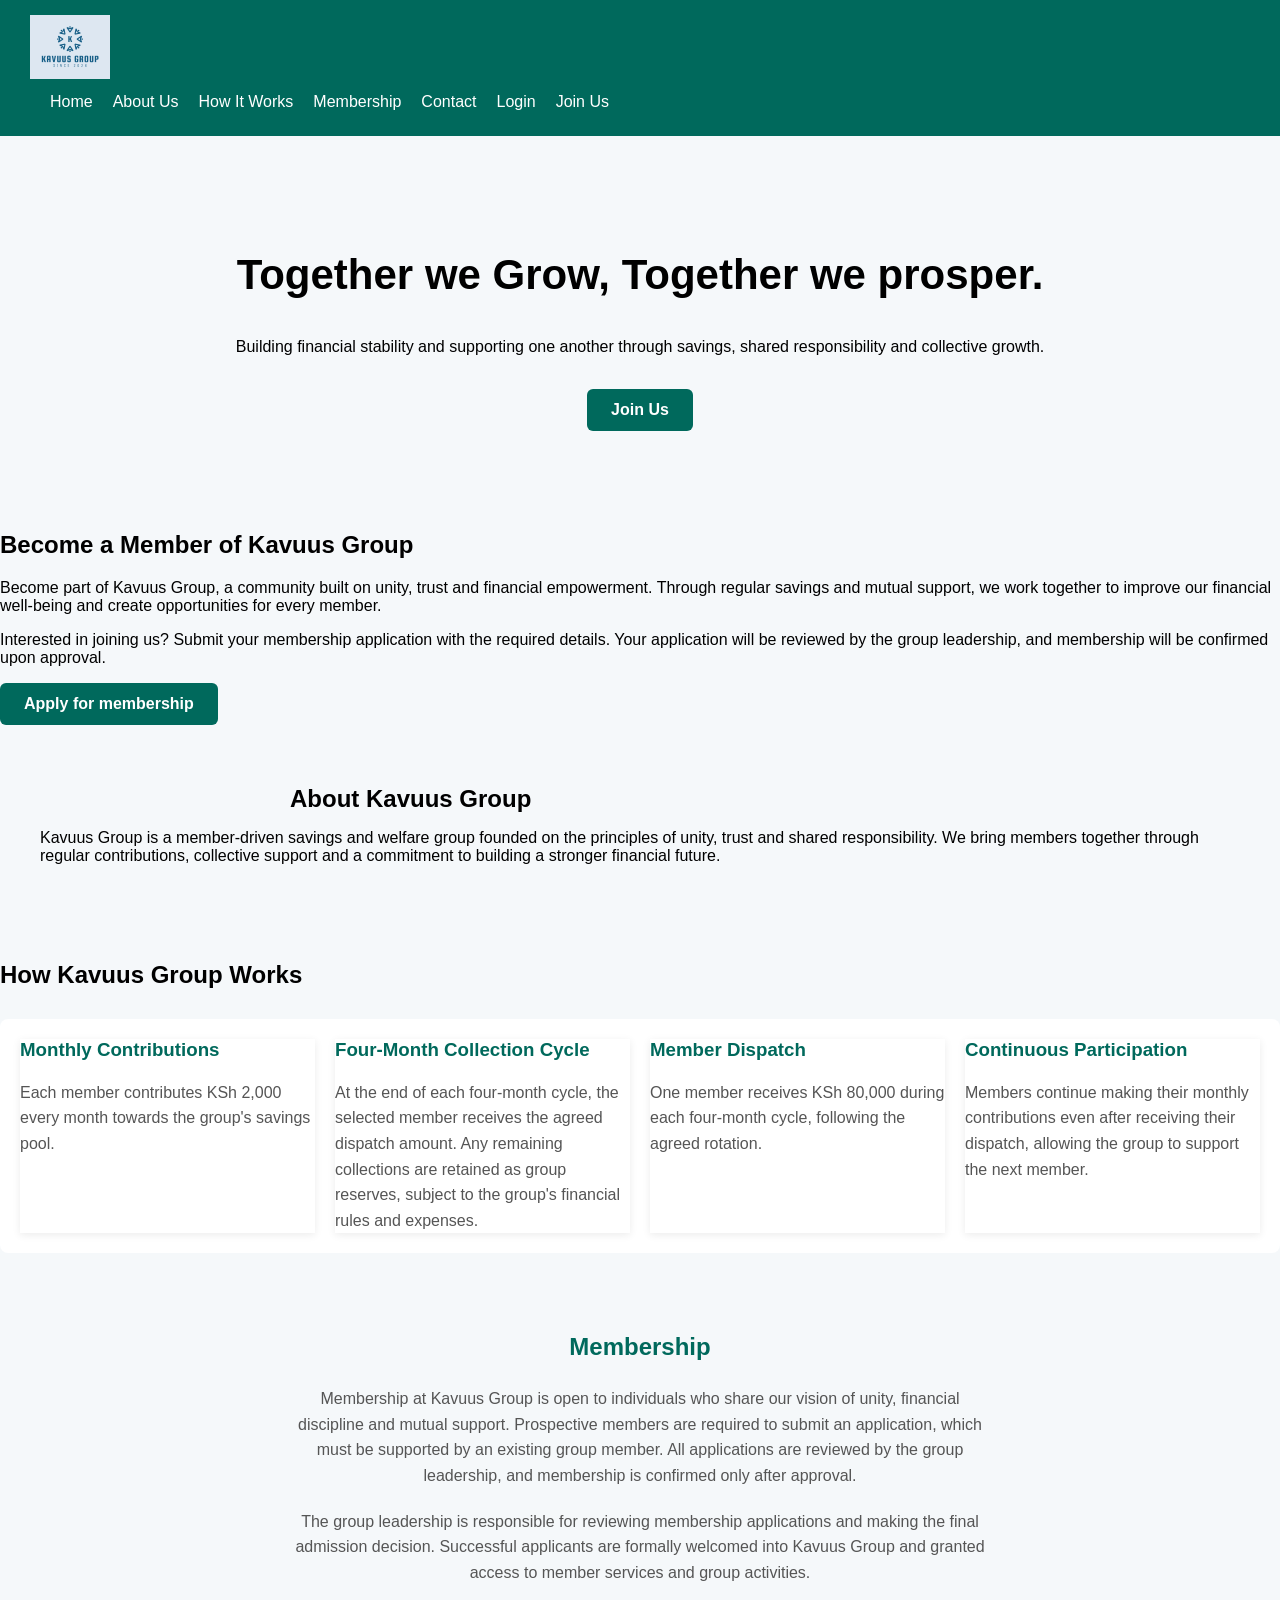
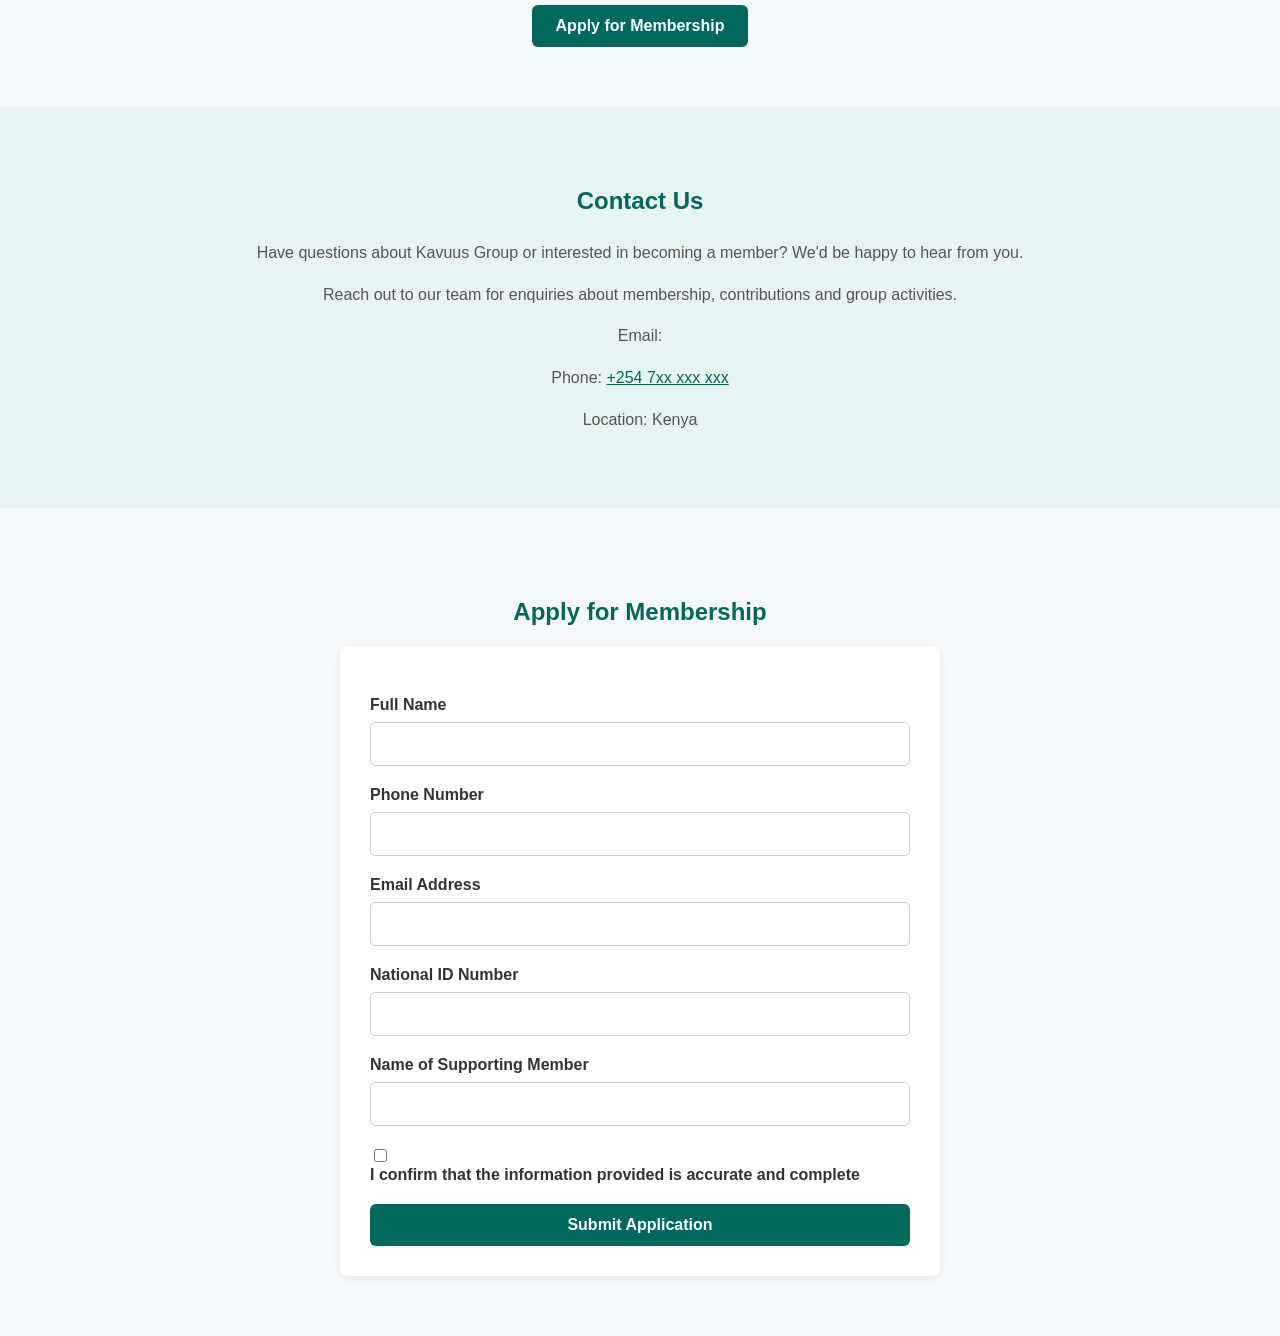
<file: index.html>
<!DOCTYPE html>
<html lang="en">
<head>
    <meta charset="UTF-8">
    <meta name="viewport" content="width=device-width, initial-scale=1.0">
    <title>Kavuus Group | Together We Grow</title>
    <link rel="stylesheet" href="./css/style.css">
    <script src="./js/script.js" defer></script>
</head>
<body>

    <header>
        <nav>
            <div class="branding">
                <a href="index.html">
                  <img src="./assets/Kavuus-logo.jpg" alt="kavuus logo" class="logo">  
                </a>
                
            </div>
            
            <div>
                <ul>
                <li><a href="#home">Home</a></li>
                <li><a href="#about">About Us</a></li>
                <li><a href="#how-it-works">How It Works</a></li>
                <li><a href="#membership">Membership</a></li>
                <li><a href="#contact">Contact</a></li>
                <li><a href="#login">Login</a></li>
                <li><a href="#join-us">Join Us</a></li>
            </ul>
            </div>
        </nav>
    </header>
    <section id="home">
        <h1>Together we Grow, Together we prosper.</h1>
        <p>
            Building financial stability and supporting one another through
            savings, shared responsibility and collective growth.
        </p>
        <a href="#join-us" class="cta-button">Join Us</a>
    </section>
    <section id="join-us">
        <h2>Become a Member of Kavuus Group</h2>
        <p>Become part of Kavuus Group, a community built on unity, trust and financial empowerment. Through regular savings and mutual support, 
            we work together to improve our financial well-being and create opportunities for every member.</p>
        <p>Interested in joining us? Submit your membership application with the required details. Your application will be reviewed by the group leadership, 
            and membership will be confirmed upon approval.</p>
        <a href="#application" class="cta-button">Apply for membership</a>
    </section>

    <section id="about">
        <h2>About Kavuus Group</h2>
        <p>Kavuus Group is a member-driven savings and welfare group founded on the principles of unity, trust and shared responsibility. 
            We bring members together through regular contributions, collective support and a commitment to building a stronger financial future.</p>
    </section>
    <section id="how-it-works">
        <h2>How Kavuus Group Works</h2>
        <div class="steps-container">
            <div class="step">
                <h3>Monthly Contributions</h3>
                <p>Each member contributes KSh 2,000 every month towards the group's savings pool.</p>
            </div>
            <div class="step">
                <h3>Four-Month Collection Cycle</h3>
                <p>At the end of each four-month cycle, the selected member receives the agreed dispatch amount. 
                Any remaining collections are retained as group reserves, subject to the group's financial rules and expenses.</p>
            </div>
            <div class="step">
                <h3>Member Dispatch</h3>
                <p>One member receives KSh 80,000 during each four-month cycle, following the agreed rotation.</p>
            </div>
            <div class="step">
                <h3>Continuous Participation </h3>
                <p>Members continue making their monthly contributions even after receiving their dispatch, allowing the group to support the next member.</p>
            </div>
        </div>
    </section>
    <section id="membership">
        <h2>Membership</h2>
        <p>Membership at Kavuus Group is open to individuals who share our vision of unity, financial discipline and mutual support. 
            Prospective members are required to submit an application, which must be supported by an existing group member. All applications are reviewed by the group leadership,
             and membership is confirmed only after approval.
        </p>

        <p>The group leadership is responsible for reviewing membership applications and making the final admission decision. 
            Successful applicants are formally welcomed into Kavuus Group and granted access to member services and group activities.
        </p>

        <a href="#application" class="cta-button">Apply for Membership</a>
    
    </section>
    <section id="contact">
        <h2>Contact Us</h2>
        <p>Have questions about Kavuus Group or interested in becoming a member? We'd be happy to hear from you.</p>
        <p>Reach out to our team for enquiries about membership, contributions and group activities.</p>
        <p>Email: <a href='mailto:info@kavuusgroup.com'></a></p>
        <p>Phone: <a href='tel:+2547000000'>+254 7xx xxx xxx</a></p>
        <p>Location: Kenya</p>
    </section>

    <section id="application">
        <h2>Apply for Membership</h2>
        <form action="" id="membership-form">
            <p id="form-message"></p>
            <div class="form-group">
                <label for="full-name">Full Name</label>
                <input type="text" id="full-name" name="fullName" required>
            </div>
            <div class="form-group">
                <label for="phone">Phone Number</label>
                <input type="tel" id="phone" name="phone" required>
            </div>
            <div class="form-group">
                <label for="email">Email Address</label>
                <input type="email" id="email" name="email" required>
            </div>
            <div class="form-group">
                <label for="national-id">National ID Number</label>
                <input 
                    type="text"
                    id="national-id"
                    name="nationalId"
                    inputmode="numeric"
                    required
                    >
            </div>
            <div class="form-group">
                <label for="supporting-member">Name of Supporting Member</label>
                <input 
                    type="text"
                    id="supporting-member"
                    name="supportingMember"
                    required
                    >
            </div>
            <div class="form-group">
                <input type="checkbox" id="declaration" name="declaration" required>
                <label for="declaration"> 
                    I confirm that the information provided is accurate and complete
                </label>
            </div>

            <button type="submit" class="cta-button"> Submit Application</button>
        </form>
    </section>
    
</body>
</html>
</file>
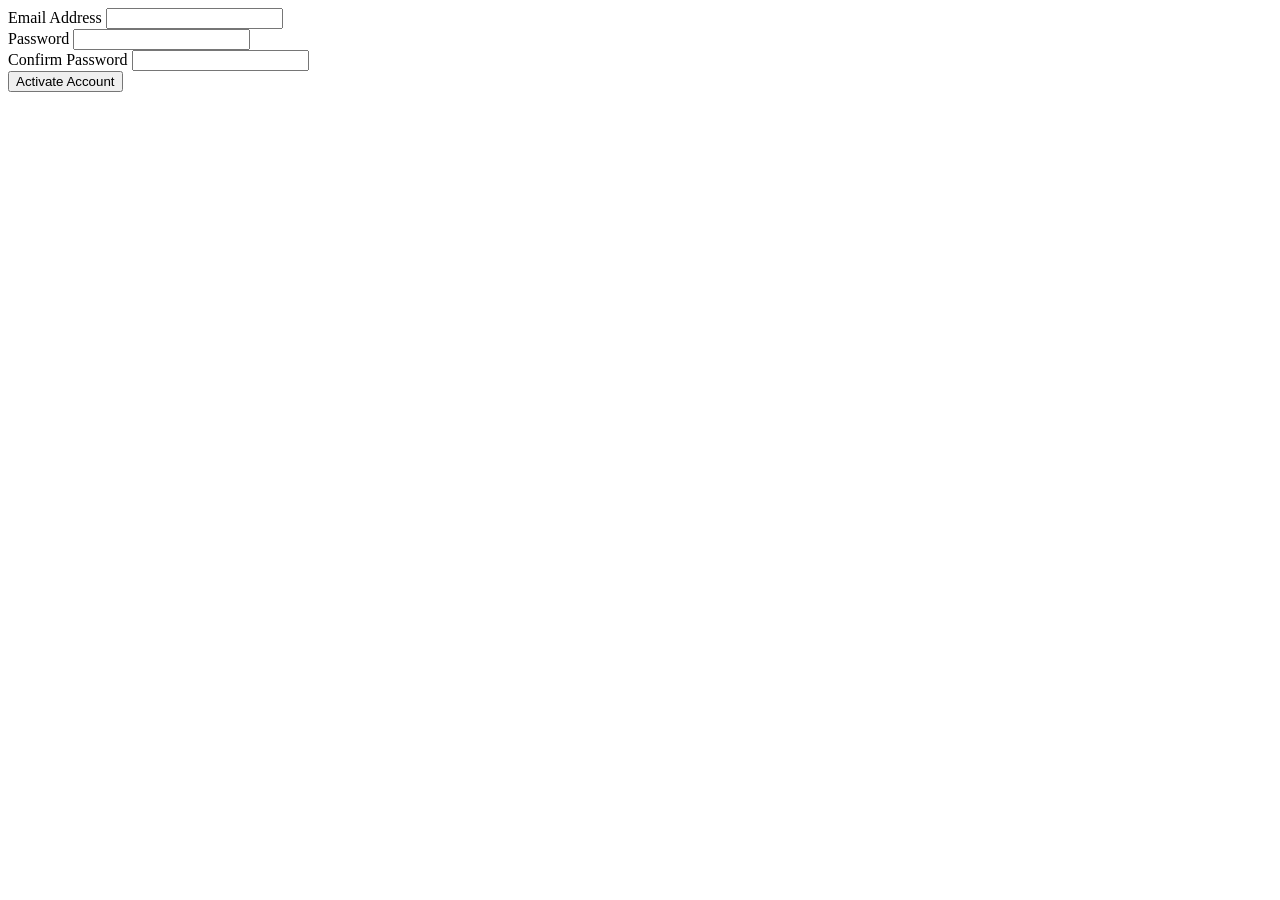
<file: activate-account.html>
<!DOCTYPE html>
<html lang="en">
<head>
    <meta charset="UTF-8">
    <meta name="viewport" content="width=device-width, initial-scale=1.0">
    <title>activate account</title>
    <script src="js/script.js" defer></script>
</head>
<body>
    <main>
        <form action="" id="activation-form">
            <div class="form-group">
                <label for="email">Email Address</label>
                <input type="email" name="email" id="email" required>
            </div>
            <div class="form-group">
                <label for="password">Password</label>
                <input type="password" id="password" name="password" required>
            </div>
            <div class="form-group">
                <label for="confirm-password">Confirm Password</label>
                <input type="password" id="confirm-password" name="confirm-password" required>
            </div>
            <button type="submit">Activate Account</button>
          
        </form>
        <p id="activation-message"></p>
    </main>
    
</body>
</html>
</file>
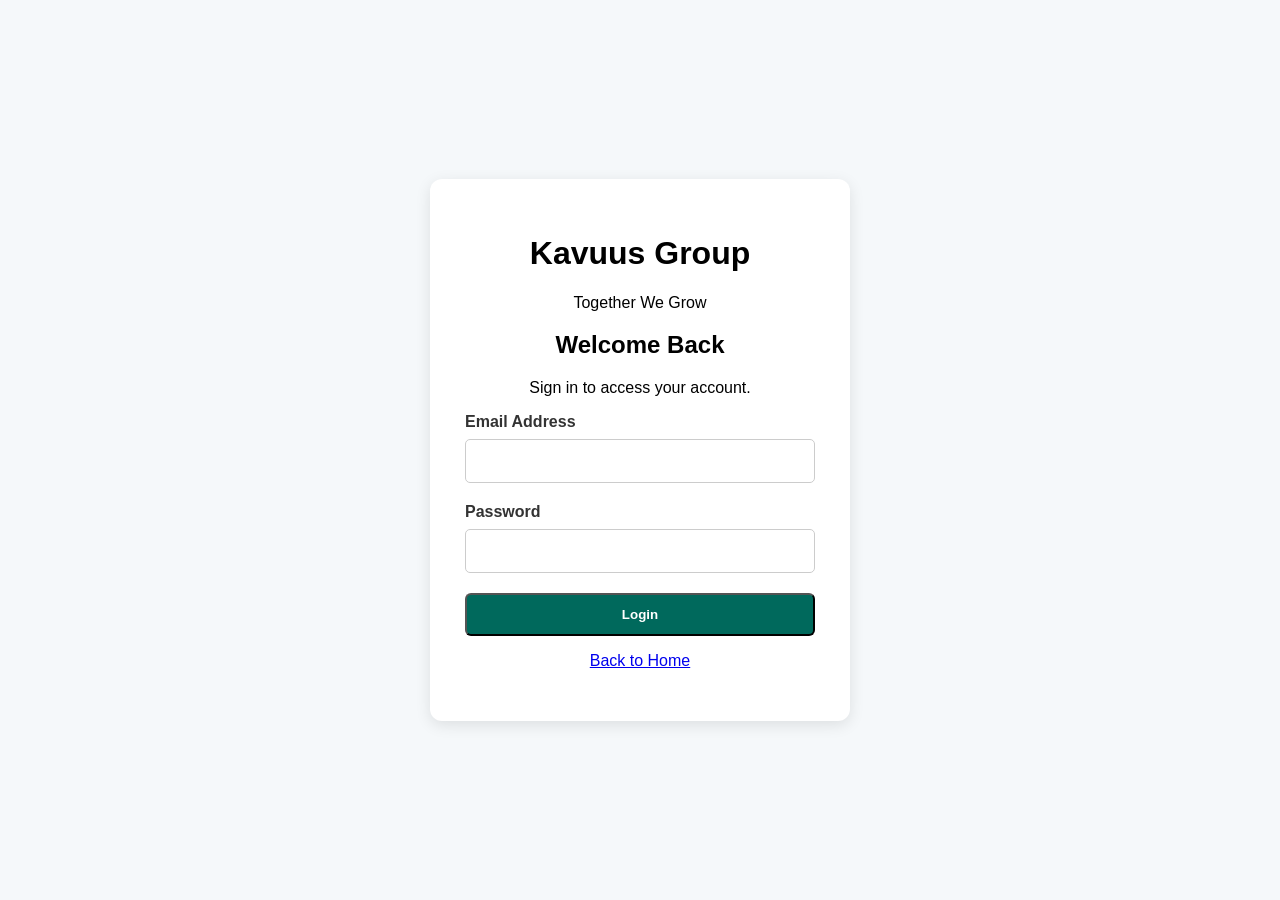
<file: login.html>
<!DOCTYPE html>
<html lang="en">
<head>
    <meta charset="UTF-8">
    <meta name="viewport" content="width=device-width, initial-scale=1.0">
    <title>Kavuus Group | Login</title>
     <link rel="stylesheet" href="css/style.css">
     <script src="js/script.js" defer></script>
</head>
<body>
    <main class="login-container">
        <div class="login-card">
            <h1>Kavuus Group</h1>
            <p>Together We Grow</p>

            <h2>Welcome Back</h2>
            <p>Sign in to access your account.</p>

            <form id="login-form">
                <div class="form-group">
                    <label for="email">Email Address</label>
                    <input type="email" id="email" name="email" required>
                </div>

                <div class="form-group">
                    <label for="password">Password</label>
                    <input type="password" id="password" name="password" required>
                </div>

                <button type="submit" class="cta-button">Login</button>
            </form>

            <p class="back-home">
                <a href="index.html">Back to Home</a>
            </p>

            <p id="login-message"></p>
        </div>
    </main>  
</body>
</html>
</file>
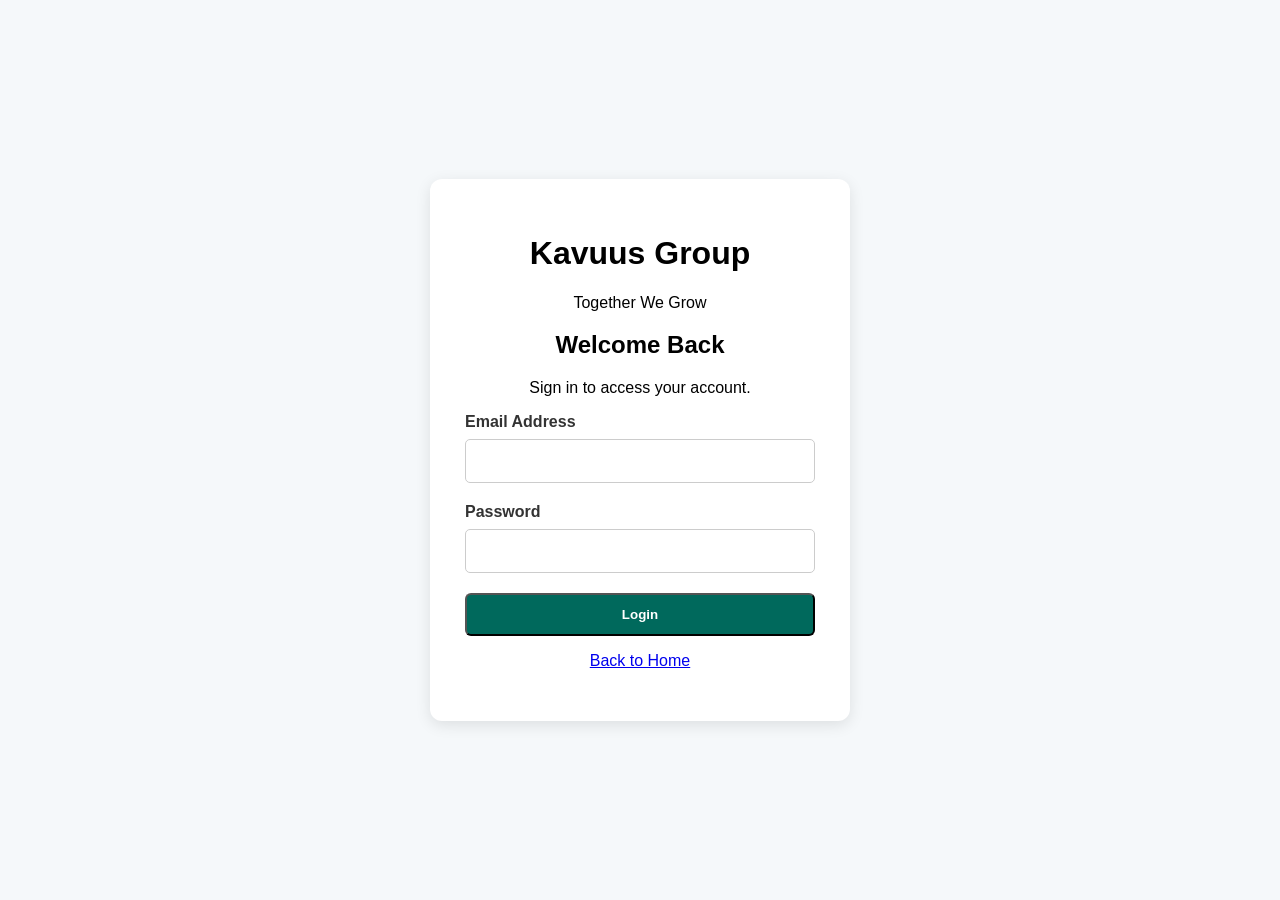
<file: leadership/dashboard.html>
<!DOCTYPE html>
<html lang="en">
<head>
    <meta charset="UTF-8">
    <meta name="viewport" content="width=device-width, initial-scale=1.0">
    <title>Kavuus Group | Leadership Dashboard</title>
    <link rel="stylesheet" href="../css/style.css">
    <script src="../js/script.js" defer></script>
    <script src="../js/contributions.js" defer></script>
</head>
<body>
    <header>
        <h1>Kavuus Group</h1>
        <nav>
            <ul>
                <li><a href="#">Dashboard</a></li>
                <li><a href="#applications">Applications</a></li>
                <li><a href="#members">Members</a></li>
                <li><a href="#contributions">Contributions</a></li>
                <li><a href="#announcements">Announcements</a></li>
                <li><a href="../index.html">Logout</a></li> 
            </ul>
        </nav>
    </header>
    <main>
        <h2>Leadership Dashboard</h2>
        <div class="welcome-section">
            <h3>Welcome, Patrick!</h3>
            <p>Here's an overview of Kavuus Group operations.</p>
        </div>

        <div class="dashboard-cards">
            <div class="dashboard-card">
                <h3>Total Members</h3>
                <p id="total-members">11</p>
            </div>
            <div class="dashboard-card">
                <h3>Pending Applications</h3>
                <p id="pending-applications">3</p>
            </div>
             <div class="dashboard-card">
                <h3>Monthly Contributions</h3>
                <p id="monthly-contributions">KSh 22,000</p>
            </div>
             <div class="dashboard-card">
                <h3>Group Reserve</h3>
                <p id="group-reserve">KSh 8000</p>
            </div>
             <div class="dashboard-card">
                <h3>Next Dispatch</h3>
                <p >Upcoming</p>
            </div>

        </div>

        <section id="group-transactions">
            <h3>Group Transactions</h3>

            <form id="group-transaction-form">
                <div class="form-group">
                    <label for="transaction-date">Transaction Date</label>
                    <input type="date" id="transaction-date" required>
                </div>

                <div class="form-group">
                    <label for="transaction-description">Description</label>
                    <input type="text" id="transaction-description" required>
                </div>

                <div class="form-group">
                    <label for="transaction-category">Category</label>
                    <select id="transaction-category" required>
                        <option value="">Select category</option>
                        <option value="Bank Charges">Bank Charges</option>
                        <option value="Purchase">Purchase</option>
                        <option value="Gift">Gift</option>
                        <option value="Other">Other</option>
                    </select>
                </div>

                <div class="form-group">
                    <label for="transaction-type">Transaction Type</label>
                    <select id="transaction-type" required>
                        <option value="">Select type</option>
                        <option value="Income">Income</option>
                        <option value="Expense">Expense</option>
                    </select>
                </div>

                <div class="form-group">
                    <label for="transaction-amount">Amount (KSh)</label>
                    <input type="number" id="transaction-amount" min="1" step="0.01" required>
                </div>

                <button type="submit" class="cta-button">Record Transaction</button>
                <p id="transaction-message"></p>
            </form>

            <h3>Transaction History</h3>

            <table class="contribution-table">
                <thead>
                    <tr>
                        <th>Date</th>
                        <th>Description</th>
                        <th>Category</th>
                        <th>Type</th>
                        <th>Amount</th>
                        <th>Recorded By</th>
                    </tr>
                </thead>
                <tbody id="group-transactions-list"></tbody>
            </table>
        </section>
        <section id="applications">
            <h3>Membership Applications</h3>
            <table class="contribution-table">
                <thead>
                    <tr>
                        <th>Applicant Name</th>
                        <th>ID Number</th>
                        <th>Supported By</th>
                        <th>Application Date</th>
                        <th>Status</th>
                        <th>Action</th>
                    </tr>
                </thead>
                <tbody id="applications-list">
                    <!-- <tr>
                        <td>Jane Wanjiku</td>
                        <td>********</td>
                        <td>Patrick Kisyula</td>
                        <td>10/11/2026</td>
                        <td>Pending</td>
                        <td>
                            <button type="button">Review</button>
                        </td>
                    </tr>
                     <tr>
                        <td>David Kiptoo</td>
                        <td>********</td>
                        <td>Patrick Kisyula</td>
                        <td>10/11/2026</td>
                        <td>Pending</td>
                        <td>
                            <button type="button">Review</button>
                        </td>
                    </tr>
                     <tr>
                        <td>Mary Njeri</td>
                        <td>********</td>
                        <td>Fredrick Kioko</td>
                        <td>10/11/2026</td>
                        <td>Approved</td>
                        <td>
                            <button type="button">Review</button>
                        </td>
                    </tr> -->
                </tbody>
            </table>
            <div id="application-review" hidden>
                <h3>Review Membership Application</h3>
                <div class="member-profile">
                    <p><strong>Applicant Name:</strong> <span id="review-name">Jane Wanjiku</span></p>
                    <p><strong>Phone Number:</strong> <span id="review-phone">-</span></p>
                    <p><strong>Email:</strong> <span id="review-email">-</span></p>
                    <p><strong>ID Number:</strong> <span id="review-id">12345678</span></p>
                    <p><strong>Supported By:</strong> <span id="review-supporter">Patrick Kisyula</span></p>
                    <p><strong>Application Date:</strong> <span id="review-date">-</span></p>
                    <p><strong>Status:</strong> <span id="review-status">Pending</span></p>
                </div>
                <div class="application-actions" id="chairman-actions">
                    <button type="button" id="approve-application">Approve Application</button>
                    <button type="button" id="reject-application">Reject Application</button>
                </div>
            </div>
        </section>
        <section id="rejected-applications">
            <h3>Rejected Applications</h3>

            <table class="contribution-table">
                <thead>
                    <tr>
                        <th>Applicant Name</th>
                        <th>ID Number</th>
                        <th>Supported By</th>
                        <th>Application Date</th>
                        <th>Status</th>
                    </tr>
                </thead>

                <tbody id="rejected-applications-list">
                </tbody>
            </table>
        </section>
        <section id="members">
            <h3>Registered Members</h3>
            <div class="form-group">
                <label for="member-search">Search Members</label>
                <input
                    type="search"
                    id="member-search"
                    placeholder="Search by name, membership number or phone..."
                >
            </div>
            <table class="contribution-table">
                <thead>
                    <tr>
                        <th>Membership Number</th>
                        <th>Full Name</th>
                        <th>Date Joined</th>
                        <th>Total Contributions</th>
                        <th>Membership Status</th>
                        <th>Action</th>
                    </tr>
                </thead>
                <tbody id="members-list">
                    <!-- <tr>
                        <td>KVG001</td>
                        <td>Patrick Kisyula</td>
                        <td>01/01/2026</td>
                        <td>KSh 8,000</td>
                        <td>Active</td>
                        <td>
                            <button type="button">View</button>
                            <button type="button">Edit</button>
                        </td>
                    </tr>
                    <tr>
                        <td>KVG002</td>
                        <td>Jane Wanjiku</td>
                        <td>01/01/2026</td>
                        <td>KSh 8,000</td>
                        <td>Active</td>
                        <td>
                            <button type="button">View</button>
                            <button type="button">Edit</button>
                        </td>
                    </tr>
                      <tr>
                        <td>KVG003</td>
                        <td>David Kiptoo</td>
                        <td>01/02/2026</td>
                        <td>KSh 6,000</td>
                        <td>Active</td>
                        <td>
                            <button type="button">View</button>
                            <button type="button">Edit</button>
                        </td>
                    </tr> -->
                </tbody>
            </table>
        </section>
        <section id="member-details" hidden>
            <h3>Member Details</h3>
            <p><strong>Membership Number:</strong> <span id="detail-number">-</span></p>
            <p><strong>Full Name:</strong> <span id="detail-name">-</span></p>
            <p><strong>Phone Number:</strong> <span id="detail-phone">-</span></p>
            <p><strong>Email:</strong> <span id="detail-email">-</span></p>
            <p><strong>National ID:</strong> <span id="detail-id">-</span></p>
            <p><strong>Supporting Member:</strong> <span id="detail-supporter">-</span></p>
            <p><strong>Date Joined:</strong> <span id="detail-date">-</span></p>
            <p><strong>Status:</strong> <span id="detail-status">-</span></p>
        </section>
        <section id="edit-member-form" hidden>
            <h3>Edit Member</h3>

            <form id="member-edit-form">
                <div class="form-group">
                    <label for="edit-phone">Phone Number</label>
                    <input type="tel" id="edit-phone" required>
                </div>

                <div class="form-group">
                    <label for="edit-email">Email Address</label>
                    <input type="email" id="edit-email" required>
                </div>

                <div class="form-group">
                    <label for="edit-supporter">Supporting Member</label>
                    <input type="text" id="edit-supporter" required>
                </div>

                <div class="form-group">
                    <label for="edit-status">Membership Status</label>
                    <select id="edit-status">
                        <option value="Active">Active</option>
                        <option value="Suspended">Suspended</option>
                        <option value="Inactive">Inactive</option>
                    </select>
                </div>

                <button type="submit">Save Changes</button>
            </form>
        </section>
        <section id="contributions">
            <h3>Contribution Management</h3>
            <div class="form-group">
                <label for="contribution-month">Filter by Month</label>
                <select id="contribution-month">
                    <option value="current">Current Month</option>
                </select>
            </div>
            <table class="contribution-table">
                <thead>
                    <tr>
                        <th>Membership Number</th>
                        <th>Member Name</th>
                        <th>Month</th>
                        <th>Amount Due</th>
                        <th>Amount Paid</th>
                        <th>Outstanding Balance</th>
                        <th>Last Payment Date</th>
                        <th>M-Pesa Transaction Reference</th>
                        <th>Payment Status</th>
                    </tr>
                </thead>
                <tbody id="contributions-list">
                    <tr>
                        <td>KVG001</td>
                        <td>Patrick Kisyula</td>
                        <td>January 2026</td>
                        <td>KSh 2,000</td>
                        <td>KSh 2,000</td>
                        <td>KSh 0</td>
                        <td>10/01/2026</td>
                        <td>QWE123ABC</td>
                        <td>Paid</td>
                    </tr>

                    <tr>
                        <td>KVG002</td>
                        <td>Jane Wanjiku</td>
                        <td>January 2026</td>
                        <td>KSh 2,000</td>
                        <td>KSh 1,200</td>
                        <td>KSh 800</td>
                        <td>08/01/2026</td>
                        <td>ABC456XYZ</td>
                        <td>Partially Paid</td>
                    </tr>

                    <tr>
                        <td>KVG003</td>
                        <td>David Kiptoo</td>
                        <td>January 2026</td>
                        <td>KSh 2,000</td>
                        <td>KSh 0</td>
                        <td>KSh 2,000</td>
                        <td>—</td>
                        <td>—</td>
                        <td>Not Paid</td>
                    </tr>
                </tbody>
            </table>
             <div class="dashboard-cards">
                <div class="dashboard-card">
                    <h3>Expected Contributions</h3>
                    <p id="expected-contributions">KSh 22,000</p>
                </div>

                <div class="dashboard-card">
                    <h3>Contributions Received</h3>
                    <p id="received-contributions">KSh 5,200</p>
                </div>

                <div class="dashboard-card">
                    <h3>Outstanding Contributions</h3>
                    <p id="outstanding-contributions">KSh 16,800</p>
                </div>
                <div class="payment-form-section">
                    <h3>Record Member Payment</h3>

                    <form id="payment-form">
                        <div class="form-group">
                            <label for="payment-member">Member</label>
                            <select id="payment-member" required>
                                <option value="">Select Member</option>
                            </select>
                        </div>

                        <div class="form-group">
                            <label for="payment-amount">Amount Received (KSh)</label>
                            <input type="number" id="payment-amount" min="1" required>
                        </div>

                        <div class="form-group">
                            <label for="payment-date">Payment Date</label>
                            <input type="date" id="payment-date" required>
                        </div>

                        <div class="form-group">
                            <label for="payment-reference">Transaction Reference</label>
                            <input type="text" id="payment-reference" required>
                        </div>

                        <div class="form-group">
                            <label for="payment-method">Payment Method</label>
                            <select id="payment-method" required>
                                <option value="">Select Method</option>
                                <option value="M-Pesa">M-Pesa</option>
                                <option value="Cash">Cash</option>
                                <option value="Bank Transfer">Bank Transfer</option>
                            </select>
                        </div>

                        <button type="submit" class="cta-button">
                            Record Payment
                        </button>

                        <p id="payment-message"></p>
                    </form>

                    <div class="payment-verification-section" id="payment-verification-section">
                        <h3>Payment Verification</h3>

                        <table class="contribution-table">
                            <thead>
                                <tr>
                                    <th>Member Number</th>
                                    <th>Amount</th>
                                    <th>Payment Date</th>
                                    <th>Reference</th>
                                    <th>Method</th>
                                    <th>Status</th>
                                    <th>Action</th>
                                </tr>
                            </thead>

                            <tbody id="pending-payments-list">
                            </tbody>
                        </table>
                    </div>
                </div>
                <div>
                    <h3>M-Pesa Transaction History</h3>
                    <table class="contribution-table">
                        <thead>
                            <tr>
                                <th>Transaction Date</th>
                                <th>Member Name</th>
                                <th>Membership Number</th>
                                <th>M-Pesa Reference</th>
                                <th>Amount</th>
                                <th>Verification Status</th>
                            </tr>
                        </thead>
                        <tbody id="mpesa-transactions-list">
                            <tr>
                                <td>02/01/2026</td>
                                <td>Jane Wanjiku</td>
                                <td>KVG002</td>
                                <td>ABC456XYZ</td>
                                <td>KSh 500</td>
                                <td>Verified</td>
                            </tr>

                            <tr>
                                <td>05/01/2026</td>
                                <td>Jane Wanjiku</td>
                                <td>KVG002</td>
                                <td>DEF789GHI</td>
                                <td>KSh 400</td>
                                <td>Verified</td>
                            </tr>

                            <tr>
                                <td>08/01/2026</td>
                                <td>Jane Wanjiku</td>
                                <td>KVG002</td>
                                <td>JKL123MNO</td>
                                <td>KSh 300</td>
                                <td>Verified</td>
                            </tr>
                        </tbody>
                    </table>
                    <div class="dashboard-cards">
                        <div class="dashboard-card">
                            <h3>Total Transactions</h3>
                            <p id="total-transactions">0</p>
                        </div>

                        <div class="dashboard-card">
                            <h3>Verified Payments</h3>
                            <p id="verified-payments">KSh 0</p>
                        </div>

                        <div class="dashboard-card">
                            <h3>Pending Verification</h3>
                            <p id="pending-verification">KSh 0</p>
                        </div>
                    </div>
                </div>
                
            </div>
        </section>
        <section id="dispatch">
            <h3>Dispatch Management</h3>
            <form id="dispatch-form">
                <div class="form-group">
                    <label for="dispatch-member">Select Member</label>
                    <select id="dispatch-member" required>
                        <option value="">Select a member</option>
                    </select>
                </div>

                <div class="form-group">
                    <label for="scheduled-dispatch-date">Scheduled Dispatch Date</label>
                    <select id="scheduled-dispatch-date" required>
                        <option value="">Select a date</option>
                        <option value="2027-01-06">6 January 2027</option>
                        <option value="2027-05-06">6 May 2027</option>
                        <option value="2027-09-06">6 September 2027</option>
                    </select>
                </div>

                <button type="submit" class="cta-button">Schedule Dispatch</button>

                <p id="dispatch-message"></p>
            </form>
           <table class="contribution-table">
            <thead>
                <tr>
                    <th>Membership Number</th>
                    <th>Recipient Name</th>
                    <th>Scheduled Dispatch Date</th>
                    <th>Amount</th>
                    <th>Status</th>
                    <th>Actual Date Received</th>
                    <th>Action</th>
                </tr>
            </thead>
            <tbody id="dispatch-list">
            </tbody>
        </table>
            <div class="dashboard-cards">
                <div class="dashboard-card">
                    <h3>Total Advances Issued</h3>
                    <p>KSh 80,000</p>
                </div>

                        <div class="dashboard-card">
                            <h3>Total Advances Repaid</h3>
                            <p>KSh 10,000</p>
                        </div>

                        <div class="dashboard-card">
                            <h3>Outstanding Advances</h3>
                            <p>KSh 70,000</p>
                        </div>
                    </div>
                    <div>
                        <h3>Individual Advance Records</h3>
                        <table class="contribution-table">
                            <thead>
                                <tr>
                                    <th>Membership Number</th>
                                    <th>Member Name</th>
                                    <th>Original Advance</th>
                                    <th>Amount Repaid</th>
                                    <th>Outstanding Balance</th>
                                    <th>Repayment Status</th>
                                </tr>
                            </thead>
                           <tbody>
                                <tr>
                                    <td>KVG001</td>
                                    <td>Patrick Kisyula</td>
                                    <td>KSh 80,000</td>
                                    <td>KSh 10,000</td>
                                    <td>KSh 70,000</td>
                                    <td>Repaying</td>
                                </tr>

                                <tr>
                                    <td>KVG002</td>
                                    <td>Jane Wanjiku</td>
                                    <td>KSh 80,000</td>
                                    <td>KSh 0</td>
                                    <td>KSh 80,000</td>
                                    <td>Not Started</td>
                                </tr>
                            </tbody>
                        </table>
                        <div>
                            <h3>Advance Repayment History</h3>
                            <table class="contribution-table">
                                <thead>
                                    <tr>
                                        <th>Payment Date</th>
                                        <th>Membership Number</th>
                                        <th>Member Name</th>
                                        <th>M-Pesa Reference</th>
                                        <th>Amount Repaid</th>
                                        <th>Verification Status</th>
                                    </tr>
                                </thead>
                                <tbody>
                                    <tr>
                                        <td>10/01/2026</td>
                                        <td>KVG001</td>
                                        <td>Patrick Kisyula</td>
                                        <td>XYZ123ABC</td>
                                        <td>KSh 5,000</td>
                                        <td>Verified</td>
                                    </tr>

                                    <tr>
                                        <td>10/02/2026</td>
                                        <td>KVG001</td>
                                        <td>Patrick Kisyula</td>
                                        <td>XYZ456DEF</td>
                                        <td>KSh 5,000</td>
                                        <td>Verified</td>
                                    </tr>
                                </tbody>
                            </table>
                        </div>
                    </div>
           
        </section>
        <section id="financial-reports">
            <h3>Group Financial Reports</h3>
            <div class="dashboard-cards">
                <div class="dashboard-card">
                    <h3>Total Contributions Collected</h3>
                    <p>KSh 22,000</p>
                </div>
                <div class="dashboard-card">
                    <h3>Total Dispatch Advances Issued</h3>
                    <p>KSh 80,000</p>
                </div>
                <div class="dashboard-card">
                    <h3>Advance Repayments Received</h3>
                    <p>KSh 10,000</p>
                </div>
                <div class="dashboard-card">
                    <h3>Outstanding Advances</h3>
                    <p>KSh 70,000</p>
                </div>
                 <div class="dashboard-card">
                    <h3>Total Fines Collected</h3>
                    <p>KSh 500</p>
                </div>
                 <div class="dashboard-card">
                    <h3>Outstanding Fines</h3>
                    <p>KSh 500</p>
                </div>
                 <div class="dashboard-card">
                    <h3>Available Group Reserve</h3>
                    <p>KSh 8,000</p>
                </div>
            </div>
        </section>
     
        <section id="announcements">
            <h3>Group Announcements</h3>
            <form action="" >
                <div class="form-group">
                    <label for="announcement-title">Announcement Title</label>
                    <input type="text" id="announcement-title" name="announcementTitle" required>
                </div>
                  <div class="form-group">
                    <label for="announcement-message">Announcement Message</label>
                   <textarea id="announcement-message" name="announcementMessage" required></textarea>
                </div>
                <button type="submit" class="cta-button"> Publish Announcement</button>
            </form>
        </section>
        <section id="responsibilities">
            <h3>Leadership Responsibilities</h3>
            <div class="role-selector">
                <label for="leadership-role">View dashboard as:</label>

                <select id="leadership-role">
                    <option value="chairman">Chairman</option>
                    <option value="vice-chairman">Vice Chairman</option>
                    <option value="treasurer">Treasurer</option>
                    <option value="secretary">Secretary</option>
                </select>
            </div>
            <div class="dashboard-cards">
                <div class="dashboard-card">
                <h4>ChairPerson</h4>
                <p>Overall group administration</p>
            </div>
            <div class="dashboard-card">
                <h4>Vice ChairPerson</h4>
                <p>Supports the Chairperson.</p>
            </div>
            <div class="dashboard-card">
                <h4>Treasurer</h4>
                <p>Manages contributions, finances and dispatch records.</p>
            </div>
            <div class="dashboard-card">
                <h4>Secretary</h4>
                <p>Manages membership records and announcements.</p>
            </div>
            </div>
        </section>
    </main>
    
</body>
</html>
</file>
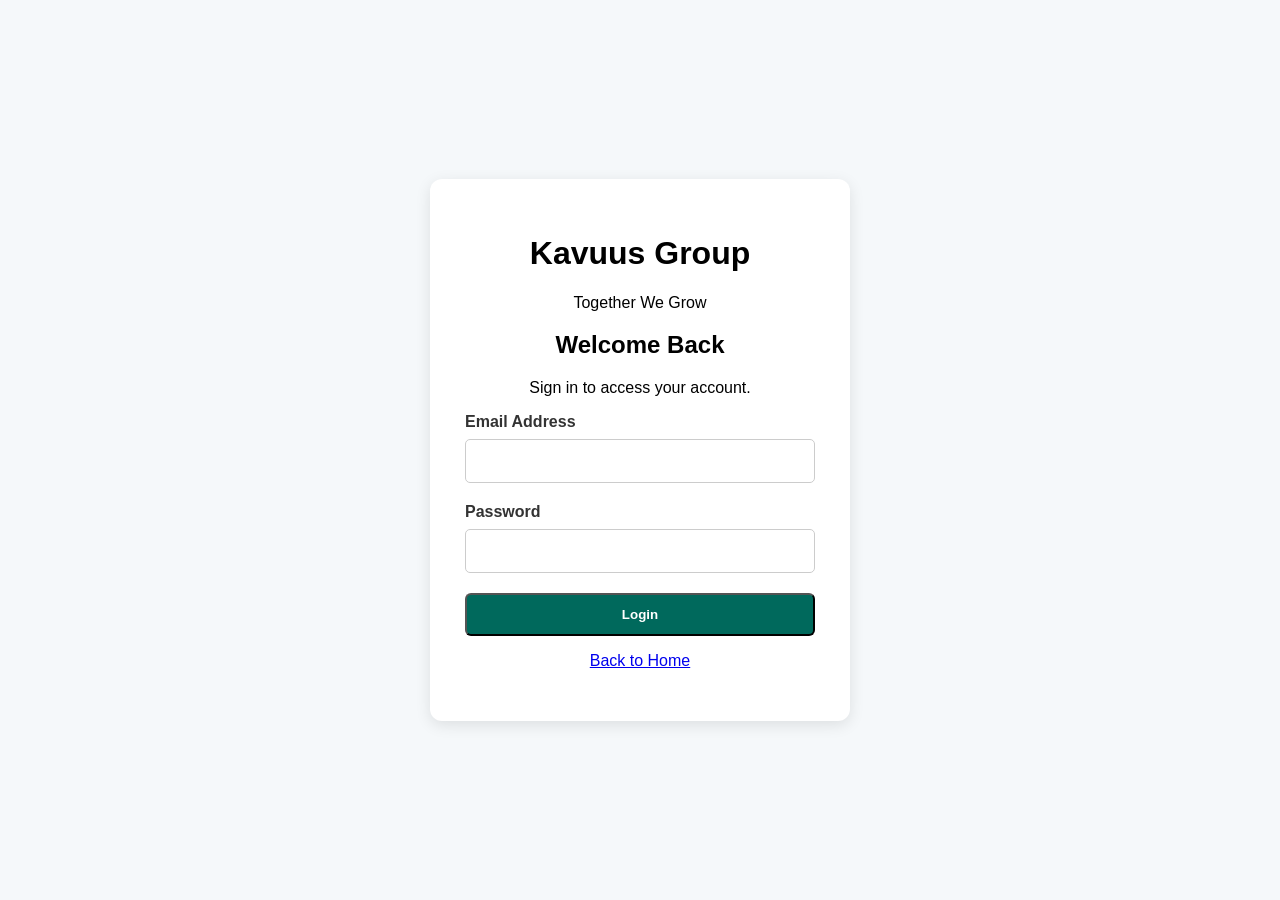
<file: members/dashboard.html>
<!DOCTYPE html>
<html lang="en">
<head>
    <meta charset="UTF-8">
    <meta name="viewport" content="width=device-width, initial-scale=1.0">
    <title>Members</title>
    <link rel="stylesheet" href="../css/style.css">
</head>
<body>
   <header>
        <h1>Kavuus Group</h1>
        <nav>
            <ul>
                <li></li>
                <li></li>
                <li></li>
                <li><a href="#statements">My Statements</a></li>
                <li><a id="logout-button">Logout</a></li>
            </ul>
        </nav>
   </header>

   <main>
    <h2>Member Dashboard</h2>
    <div>
        <h3>Welcome back, Patrick!</h3>
        <p>Here's an overview of your Kavuus Group membership.</p>
    </div>
    
<section class="member-profile">
    <h3>My Profile</h3>

    <div id="profile-details">
        <p><strong>Full Name:</strong> Patrick Kisyula</p>
        <p><strong>Membership Number:</strong> KVG001</p>
        <p><strong>Membership Status:</strong> Active</p>
        <p><strong>Joining Date:</strong> January 2026</p>
        <p><strong>Phone Number:</strong> Not provided</p>
        <p><strong>Email:</strong> Not provided</p>
    </div>

    <button type="button" id="edit-profile-button" class="cta-button">
        Edit Profile
    </button>

    <form id="edit-profile-form" hidden>
        <div class="form-group">
            <label for="profile-phone">Phone Number</label>
            <input type="tel" id="profile-phone" required>
        </div>

        <div class="form-group">
            <label for="profile-email">Email Address</label>
            <input type="email" id="profile-email" required>
        </div>

        <button type="submit" class="cta-button">Save Changes</button>
        <button type="button" id="cancel-profile-edit">Cancel</button>

        <p id="profile-message"></p>
    </form>
</section>

   <div class="dashboard-cards">
        <div class="dashboard-card">
            <h3>Monthly Contribution</h3>
            <p>KSh 2,000</p>
        </div>

        <div class="dashboard-card">
            <h3>Contributions Made</h3>
            <p id="contributions-made">0 Payments</p>
        </div>

        <div class="dashboard-card">
            <h3>Total Contributions</h3>
            <p id="total-contributions">KSh 0</p>
        </div>

        <div class="dashboard-card">
            <h3>Missed Contributions</h3>
            <p id="missed-contributions">0</p>
        </div>

        <div class="dashboard-card">
            <h3>Available Member Credit</h3>
            <p id="member-credit">KSh 0</p>
        </div>
        <div class="dashboard-card">
            <h3>Outstanding Contributions</h3>
            <p id="outstanding-contributions">KSh 0</p>
        </div>
         <div class="dashboard-card">
            <h3>Outstanding Fines</h3>
            <p id="outstanding-fines">KSh 0</p>
        </div>

       <div class="dashboard-card">
            <h3>Dispatch Status</h3>
            <p id="member-dispatch-status">No dispatch record found</p>
            <p id="member-dispatch-date"></p>
        </div>
    </div>

    
<section id="contribution-history">
    <h3>Contribution History</h3>

    <table class="contribution-table">
        <thead>
        <tr>
            <th>Month</th>
            <th>Amount Due</th>
            <th>Amount Paid</th>
            <th>Balance</th>
            <th>Fines Charged</th>
            <th>Fines Paid</th>
            <th>Status</th>
        </tr>
    </thead>

        <tbody id="member-contributions-list">
        </tbody>
    </table>
</section>

    <section id="record-payment">
        <h3>Record a Payment</h3>

        <div class="payment-form-section">
            <form id="payment-form">
                <div class="form-group">
                    <label for="payment-amount">Amount (KSh)</label>
                    <input type="number" id="payment-amount" min="1" required>
                </div>

                <div class="form-group">
                    <label for="payment-date">Payment Date</label>
                    <input type="date" id="payment-date" required>
                </div>

                <div class="form-group">
                    <label for="payment-reference">M-Pesa Transaction Reference</label>
                    <input type="text" id="payment-reference" required>
                </div>

                <div class="form-group">
                    <label for="payment-method">Payment Method</label>
                    <select id="payment-method" required>
                        <option value="">Select Method</option>
                        <option value="M-Pesa">M-Pesa</option>
                        <option value="Cash">Cash</option>
                        <option value="Bank Transfer">Bank Transfer</option>
                    </select>
                </div>

                <button type="submit" class="cta-button">
                    Submit Payment
                </button>

                <p id="payment-message"></p>
            </form>
        </div>
    </section>

    <section id="my-payment-history">
        <h3>My Payment History</h3>

        <table class="contribution-table">
            <thead>
                <tr>
                    <th>Payment Date</th>
                    <th>Transaction Reference</th>
                    <th>Amount</th>
                    <th>Payment Method</th>
                    <th>Status</th>
                </tr>
            </thead>

            <tbody id="my-payments-list">
            </tbody>
        </table>
    </section>

   <section id="statements">
        <h3>My Financial Statements</h3>

        <div class="dashboard-card">
            <h3>Total Contributions</h3>
            <p id="statement-total-contributions">KSh 0</p>
        </div>

        <div class="dashboard-card">
            <h3>Dispatch Advance</h3>
            <p id="dispatch-advance">KSh 0</p>
        </div>

        <div class="dashboard-card">
            <h3>Advance Repaid</h3>
            <p id="advance-repaid">KSh 0</p>
        </div>

        <div class="dashboard-card">
            <h3>Outstanding Advance</h3>
            <p id="outstanding-advance">KSh 0</p>
        </div>

        <div class="dashboard-card">
            <h3>Late Payment Fines</h3>
            <p id="late-payment-fines">KSh 0</p>
        </div>

        <div class="dashboard-card">
            <h3>Missed Meeting Fines</h3>
            <p id="missed-meeting-fines">KSh 0</p>
        </div>

        <div class="dashboard-card">
            <h3>Outstanding Fines</h3>
            <p id="outstanding-fines">KSh 0</p>
        </div>

        <div class="dashboard-card">
            <h3>Total Outstanding Obligations</h3>
            <p id="total-outstanding">KSh 0</p>
        </div>
    </section>
    <section id="transaction-history">
        <h3>Transaction History</h3>
        <table class="contribution-table">
            <thead>
                <tr>
                    <th>Date</th>
                    <th>Description</th>
                    <th>Transaction Type</th>
                    <th>Amount</th>
                    <th>Debit</th>
                    <th>Credit</th>
                </tr>
            </thead>
            <tbody>
                <tr>
                    <td>05/01/2026</td>
                    <td>Monthly contribution</td>
                    <td>Contribution</td>
                    <td>2000</td>
                    <td>--</td>
                    <td>2,000</td>
                </tr>
                 <tr>
                    <td>05/02/2026</td>
                    <td>Monthly contribution</td>
                    <td>Contribution</td>
                    <td>2000</td>
                    <td>--</td>
                    <td>2,000</td>
                </tr>
                 <tr>
                    <td>05/04/2026</td>
                    <td>Dispatch Advance</td>
                    <td>Advance</td>
                    <td>80,000</td>
                    <td>80,000</td>
                    <td>--</td>
                </tr>
                 <tr>
                    <td>11/05/2026</td>
                    <td>Late payment fine</td>
                    <td>Fine</td>
                    <td>100</td>
                    <td>100</td>
                    <td>--</td>
                </tr>
            </tbody>
        </table>
        <div statement-summary>
            <h3>Account Summary</h3>
            <div class="statement-summary">
                <h4>Total Debits</h4>
                <p>Ksh 80,500</p>
            </div>
             <div class="statement-summary">
                <h4>Total Credits</h4>
                <p>Ksh 20,000</p>
            </div>
              <div class="statement-summary">
                <h4>Outstanding Balance</h4>
                <p>Ksh 60,500</p>
            </div>
        </div>
        <div class="statement-filter">
            <label for="start-date">From:</label>
            <input type="date" id="start-date">

            <label for="end-date">To:</label>
            <input type="date" id="end-date">
        </div>
        <button type="button" class="cta-button" id="print-statement">
            Print Statement
        </button>
    </section>
    <section>
        <h3>Dispatch History</h3>
        <table class="contribution-table">
            <thead>
                <tr>
                    <th>Dispatch Cycle</th>
                    <th>Amount</th>
                    <th>Date Received</th>
                    <th>Status</th>
                </tr>
            </thead>
            <tbody>
                <tr>
                    <td>Cycle 1</td>
                    <td>KSh 80,000</td>
                    <td>05/04/2026</td>
                    <td>Received</td> 
                </tr>
                <tr>
                    <td>Cycle 2</td>
                    <td>KSh 80,000</td>
                    <td>--</td>
                    <td>Pending</td> 
                </tr>
            </tbody>
        </table>
    </section>
    <section id="announcements">
        <h3>Group Announcements</h3>
        <div class="announcement">
            <h4>Monthly Contributions</h4>
            <p>Members are reminded to submit their monthly contributions on time.</p>
            <small>Posted: 01/03/2026</small>
        </div>
    </section>
   </main>

   <script src="../js/script.js" defer></script>
    <script src="../js/contributions.js" defer></script>
</body>
</html>
</file>
<file: css/style.css>
* {
    box-sizing: border-box;
}

body {
    margin: 0;
    font-family: Arial, Helvetica, sans-serif;
    background-color: #f5f8fa;
}

header {
    background-color: #00695c;
}
nav  ul{
    display: flex;
    justify-content: space-between;
    align-items: center;
    background-color: #00695c;
    padding: 10px 20px;
}

ul {
    display: flex;
    gap: 20px;
    list-style: none;
    margin: 0;
    padding: 0;
}

.logo {
    width: 80px;
    height: auto;
}

nav a {
    color: white;
    text-decoration: none;
}

#home {
    padding: 80px 40px;
    text-align: center;
}

#home h1{
    font-size: 42px;
    font-weight: bold;
}

#home p {
    line-height: 1.6;
    margin-bottom: 30px;
}

.cta-button {
    display: inline-block;
    background-color: #00695c;
    color: white;
    padding: 12px 24px;
    text-decoration: none;
    font-weight: bold;
    border-radius: 6px;
    transition: background-color 0.3s ease;
}

.cta-button:hover {
    background-color: #004d40;
}

#about {
    padding: 60px 40px;
}

#about h2 {
 max-width:700px ; 
 margin: 0 auto; 
}

.steps-container {
    display: flex;
    gap: 20px;
    background-color: white;
    border-radius: 8px;
    padding: 20px;
    align-items: stretch;
    flex-wrap: wrap;
    margin-top: 30px;
}

.step {
    flex: 1;
    box-shadow: 0 2px 8px rgba(0, 0, 0, 0.08);
}

.step h3 {
    color: #00695c;
    margin-top: 0;
}

.step p {
    line-height: 1.6;
    color: #555;
    margin-bottom: 0;
}

#membership {
    padding: 60px 40px;
    text-align: center;
}

#membership h2 {
    color: #00695c;
    margin-bottom: 25px;
    
}

#membership p {
    max-width: 700px;
    margin: 0 auto 20px;
    line-height: 1.6;
    color: #555;

}

#contact {
    padding: 60px 40px;
    text-align: center;
    background-color: #e8f4f3;

}

#contact h2 {
    color: #00695c;
    margin-bottom: 25px;
}

#contact p {
    line-height: 1.6;
    color: #555;
}

#contact a {
    color: #00695c;
    text-decoration: underline;
}

#application{
    padding: 60px 20px;
    background-color: #f5f8fa;
}

#application h2 {
    text-align: center;
    color: #00695c;
    margin-top: 30px;
}

#application form {
    max-width: 600px;
    margin: 0 auto;
    padding: 30px;
    background-color: white;
    border-radius: 8px;
    box-shadow: 0 2px 8px rgba(0, 0, 0, 0.08);
}

.form-group {
    margin-bottom: 20px;
}

.form-group label {
    display: block;
    margin-bottom: 8px;
    font-weight: bold;
    color: #333;
}

.form-group input:not([type='checkbox']){
    width: 100%;
    padding: 12px;
    border: 1px solid #ccc;
    border-radius: 5px;
    font-size: 16px;
}

.form-group input:focus {
    outline: none;
    border-color: #00695c;
    box-shadow: 0 0 5px rgba(0, 105, 92, 0.25);
}

.form-group input[type='checkbox']{
    margin-right: 8px;
    accent-color: #00695c;
}
#application button {
    width: 100%;
    border: none;
    cursor: pointer;
    font-size: 16px;
}
#application button:hover {
    background-color: #004d40;
}

#form-message {
    color: #00695c;
    text-align: center;
    margin-bottom: 20px;
    font-weight: bold;
}

#application button:disabled {
    background-color: #999;
    cursor: not-allowed;
    opacity: 0.7;
}

.dashboard-cards {
    display: flex;
    gap: 20px;
    flex-wrap: wrap;
    margin: 25px 0;
}

.dashboard-card {
    flex: 1 1 180px;
    padding: 20px;
    background-color: white;
    border-radius: 8px;
    box-shadow: 0 2px 8px rgba(0, 0, 0, 0.08);
}

.contribution-table {
    width: 100%;
    border-collapse: collapse;
    background-color: white;
}

.contribution-table th,
.contribution-table td {
    padding: 15px;
    text-align: left;
    border-bottom: 1px solid #ddd;
}

.contribution-table th {
    background-color: #00695c;
    color: white;
}

header {
    display: flex;
    justify-content: space-between;
    align-items: center;
    padding: 15px 30px;
    background-color: #00695c;
    color: white;

}
header ul {
    display: flex;
    gap: 20px;
    list-style: none;
}

header a {
    color: white;
    text-decoration: none;
}
.member-profile {
    background-color: white;
    padding: 20px;
    margin: 25px 0;
    border-radius: 8px;
    box-shadow: 0 2px 8px rgba(0, 0, 0, 0.08);
}

.member-profile h3 {
    color: #00695c;
    margin-top: 0;
}

.member-profile p {
    margin: 12px 0;
    color: #555;
}

.login-container {
    min-height: 100vh;
    display: flex;
    justify-content: center;
    align-items: center;
    padding: 20px;
}

.login-card {
    width: 100%;
    max-width: 420px;
    padding: 35px;
    background-color: white;
    border-radius: 12px;
    box-shadow: 0 4px 15px rgba(0, 0, 0, 0.1);
}

.login-card h1,
.login-card h2,
.login-card > p {
    text-align: center;
}

.login-card .form-group {
    margin-bottom: 20px;
}

.login-card input {
    width: 100%;
    padding: 12px;
    border: 1px solid #ccc;
    border-radius: 6px;
    box-sizing: border-box;
}

.login-card button {
    width: 100%;
}

[hidden] {
    display: none !important;
}
@media (max-width: 768px) {
    .steps-container {
        flex-direction: column;
    }
    #application form {
        padding: 20px;
    }

    .dashboard-cards {
        flex-direction: column;
    }
}
</file>
